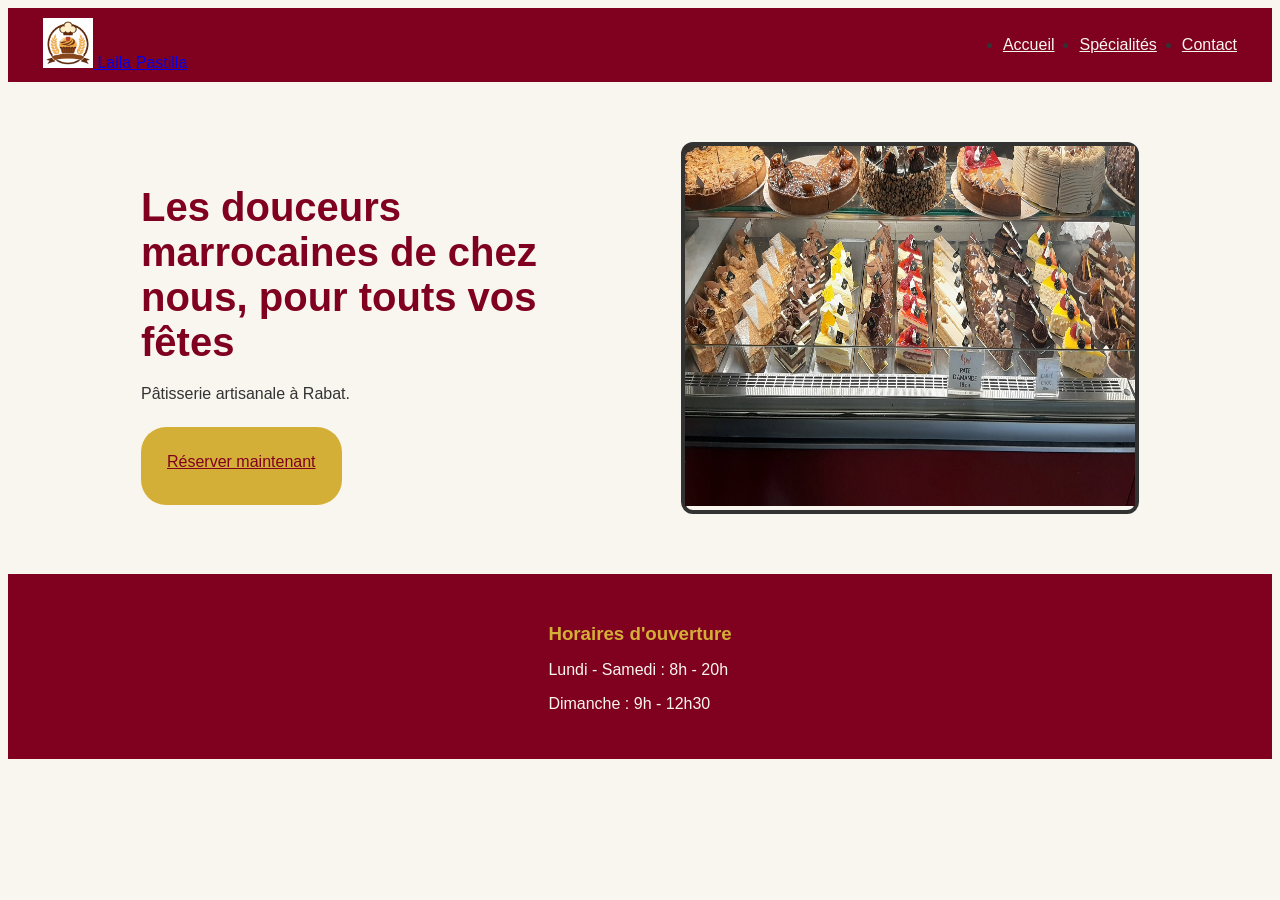
<file: index.html>
<!DOCTYPE html>
<html lang="en">
<head>
    <meta charset="UTF-8">
    <meta name="viewport" content="width=device-width, initial-scale=1.0">
    <title>lalla pastilla</title>
    <link rel="stylesheet" href="style.css">
</head>
<body>
    <header class="header">
        <a href="index.html">
            <img src="assets/patisserie-logo.avif" alt="logo" width="50" height="50">
            <span>Lalla Pastilla</span>
        </a>

        <nav>
            <ul class="menu">
                <li><a href="index.html">Accueil</a></li>
                <li><a href="special.html">Spécialités</a></li>
                <li><a href="contact.html">Contact</a></li>

            </ul>
        </nav>
    </header>
    <main>
     <section class="Hero">
            <div class="H_text">
                <h1>Les douceurs marrocaines de chez nous, pour touts vos fêtes</h1>
                <p>Pâtisserie artisanale à Rabat.</p>
                <a href="contact.html" class="bouton"><p>Réserver maintenant</p></a>
            </div>
            <div class="H_image">
                <img src="assets/main-pic.jpg" alt="pic" width="450" height="360">
            </div>
            

        </section>

</main>
    
</body>

<footer class="footer">
    <div class="sub-footer">
        <h3>Horaires d'ouverture</h3>
        <p>Lundi - Samedi : 8h - 20h</p>
        <p>Dimanche : 9h - 12h30</p>
    </div>


</footer>
</html>
</file>
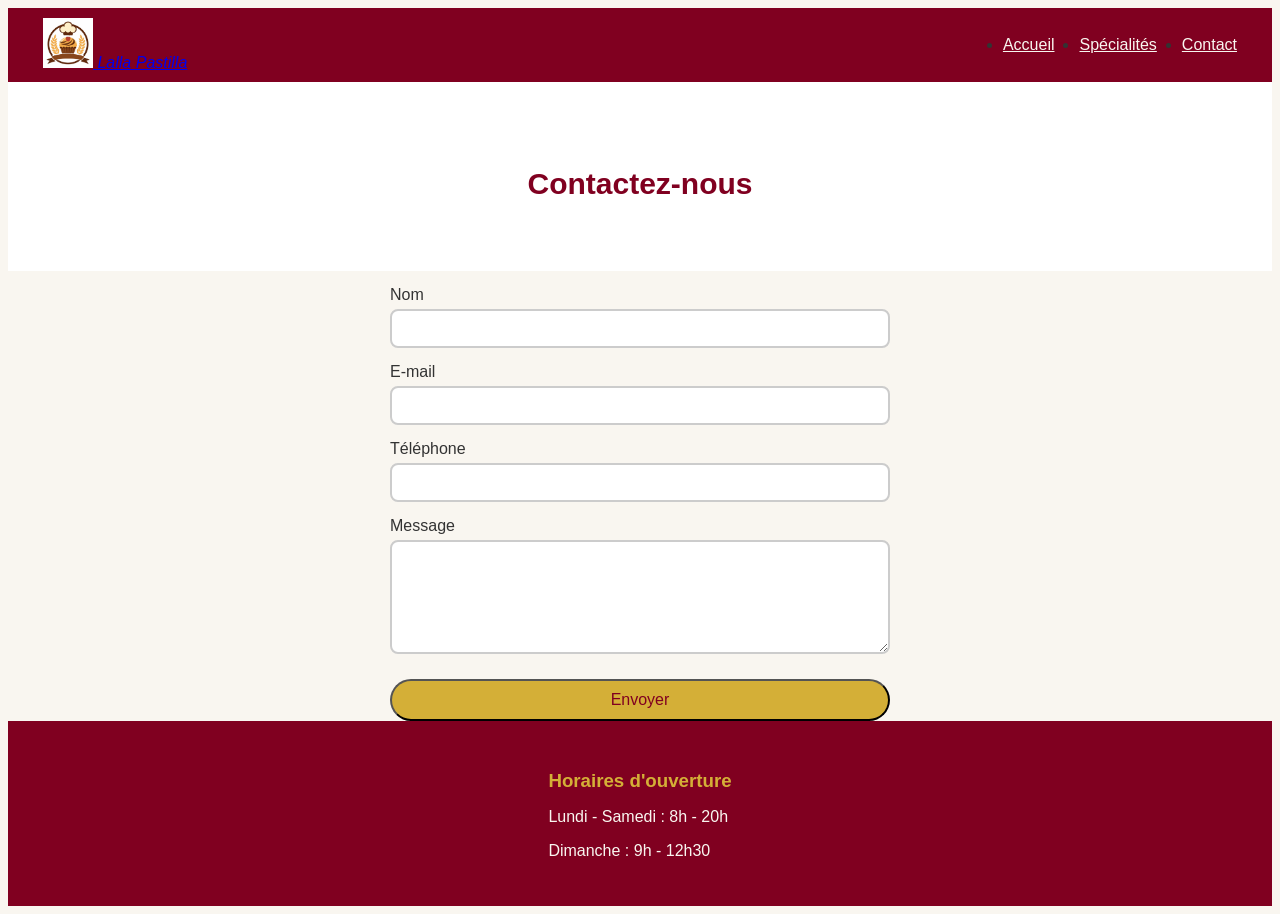
<file: contact.html>
<!DOCTYPE html>
<html lang="en">
<head>
    <meta charset="UTF-8">
    <meta name="viewport" content="width=device-width, initial-scale=1.0">
    <title>lalla pastilla</title>
    <link rel="stylesheet" href="style.css">
</head>
<body>
    <header class="header">
        <a href="index.html">
            <img src="assets/patisserie-logo.avif" alt="logo" width="50" height="50">
            <span><em>Lalla Pastilla</em></span>
        </a>

        <nav>
            <ul class="menu">
                <li><a href="index.html">Accueil</a></li>
                <li><a href="special.html">Spécialités</a></li>
                <li><a href="contact.html">Contact</a></li>

            </ul>
        </nav>
    </header>

    <main>
        <section class="contact">
          <h2>Contactez-nous</h2>
        </section>
        <form action="#">

            <label for="nom">Nom</label>
            <input type="text" id="nom" required>

            <label for="email">E-mail</label>
            <input type="text" id="email" required>

            <label for="telephone">Téléphone</label>
            <input type="tel" id="telephone" required>

            <label for="message">Message</label>
            <textarea name="message" id="message" rows="6" required></textarea>

            <button type="submit" class="bouton">Envoyer</button>
        </form>
       
    </main>
    
</body>
<footer class="footer">
    <div class="sub-footer">
        <h3>Horaires d'ouverture</h3>
        <p>Lundi - Samedi : 8h - 20h</p>
        <p>Dimanche : 9h - 12h30</p>
    </div>


</footer>
</html>
</file>
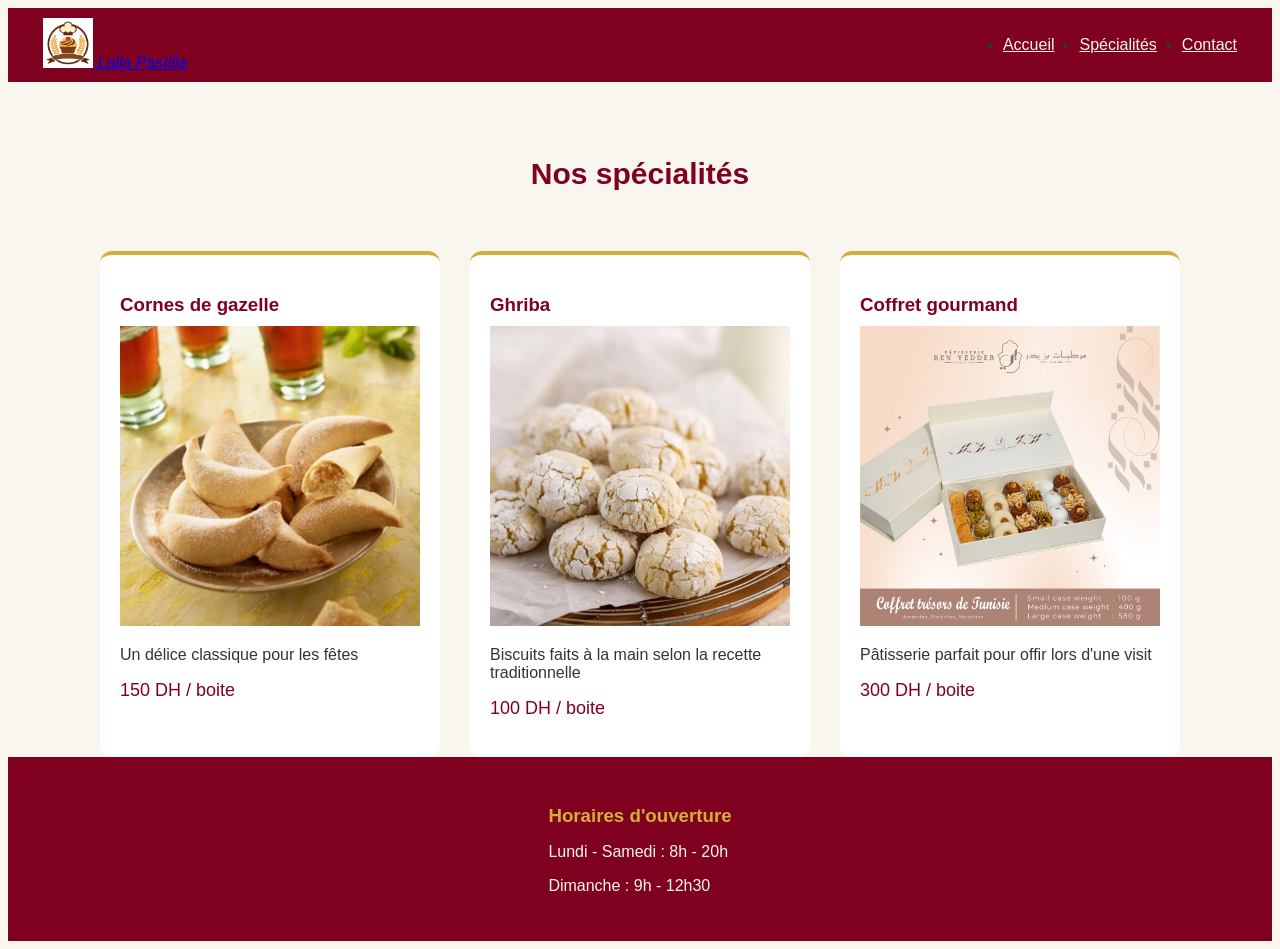
<file: special.html>
<!DOCTYPE html>
<html lang="en">
<head>
    <meta charset="UTF-8">
    <meta name="viewport" content="width=device-width, initial-scale=1.0">
    <title>lalla pastilla</title>
    <link rel="stylesheet" href="style.css">
</head>
<body>
    <header class="header">
        <a href="index.html">
            <img src="assets/patisserie-logo.avif" alt="logo" width="50" height="50">
            <span><em>Lalla Pastilla</em></span>
        </a>

        <nav>
            <ul class="menu">
                <li><a href="index.html">Accueil</a></li>
                <li><a href="special.html">Spécialités</a></li>
                <li><a href="contact.html">Contact</a></li>

            </ul>
        </nav>
    </header>
    <main>
        <section class="specialites">
          <h2>Nos spécialités</h2>  
        </section>
        <div class="cartes">
            <article class="produit">
              <h3>Cornes de gazelle</h3>
              <img src="assets/cornes-de-gazelle.webp" alt="cornes-de-gazelle">
              <p>Un délice classique pour les fêtes</p>
              <p class="prix">150 DH / boite</p>
            </article>
            <article class="produit">
              <h3>Ghriba</h3>
              <img src="assets/moroccan-almond-cookies.webp" alt="cookies">
              <p>Biscuits faits à la main selon la recette traditionnelle</p>
              <p class="prix">100 DH / boite</p>
            </article>
            <article class="produit">
              <h3>Coffret gourmand</h3>
              <img src="assets/coffret.jpg" alt="coffret">
              <p>Pâtisserie parfait pour offir lors d'une visit</p>
              <p class="prix">300 DH / boite</p>
            </article>
        </div>
        
    </main>
    
</body>
<footer class="footer">
    <div class="sub-footer">
        <h3>Horaires d'ouverture</h3>
        <p>Lundi - Samedi : 8h - 20h</p>
        <p>Dimanche : 9h - 12h30</p>
    </div>


</footer>
</html>
</file>
<file: style.css>
body {
font-family: 'Poppins',sans-serif;
background-color: #f9f6f0;
color: #333333;

}

h1,h2,h3 {
    color: #800020;
}

h2 {
    text-align: center;
    font-size: 30px;
    margin-bottom: 10px;
}

.header {
    background-color: #800020;
    display: flex;
    justify-content: space-between;
    align-items: center;
    padding: 10px 35px;
}

.logo {
    display: flex;
    align-items: center;
    gap: 10px;
    font-size: 22px;
}

.menu {
    display: flex;
    gap: 25px;
}

.menu a {
    color: #f9f6f0;
}

.bouton {
    display: inline-block;
    background-color: #d4af37;
    color: #800020;
    padding: 10px 26px;
    border-radius: 25px;
    font-size: 16px;
}

.Hero {
    display: flex;
    align-items: center;
    justify-content: center;
    gap: 40px;
    padding: 60px 40px;
}

.H_text {
    max-width: 500px;
}

.H_text h1 {
    font-size: 40px;
    margin-bottom: 20px;
}

.H_text p {
    margin-bottom: 24px;
}

.specialites {
    padding: 50px 40px;
}

.cartes {
    display: flex;
    justify-content: center;
    gap: 30px;
}

.produit {
    background-color: white;
    width: 300px;
    padding: 20px;
    border-radius: 12px;
    border-top: 4px solid #d4af37;
}

.produit h3 {
    margin-bottom: 10px;
}

.prix {
    margin-top: 10px;
    font-size: 18px;
    color: #800020;
}


.contact {
    padding: 60px 40px;
    background-color: white;
}

form {
    max-width: 500px;
    margin: 0 auto;
    display: flex;
    flex-direction: column;
}

label {
    margin-top: 15px;
    margin-bottom: 5px;
    font-weight: 500;
}

input, textarea {
    padding: 10px;
    border: 2px solid #cccccc;
    border-radius: 8px;
}

form .bouton {
    margin-top: 25px;
}

.footer {
    background-color: #800020;
    color: #f9f6f0;
    display: flex;
    justify-content: space-around;
    padding: 30px 40px;
}

.footer h3 {
    color: #d4af37;
    margin-bottom: 8px;
}

.cartes img {
    width: 100%;

}

.H_image {
    width: 100%;
    max-width: 450px;
    border-radius: 12px;
    border: 4px solid;
}

@media (max-width: 768px) {

    .header {
        flex-direction: column;
        align-items: center;
        gap: 10px;
    }

    .menu {
        flex-direction: column;
        align-items: center;
        gap: 10px;
    }

    .Hero {
        flex-direction: column;
        padding: 20px 40px;
        text-align: center;
    }

    .H_text h1 {
        font-size: 30px;
    }
    
    .cartes {
        flex-direction: column;
        align-items: center;
    }

    .specialites, .contact {
        padding: 40px 20px;
    }

    .footer {
        flex-direction: column;
        gap: 20px;
        text-align: center;
    }
}
</file>
